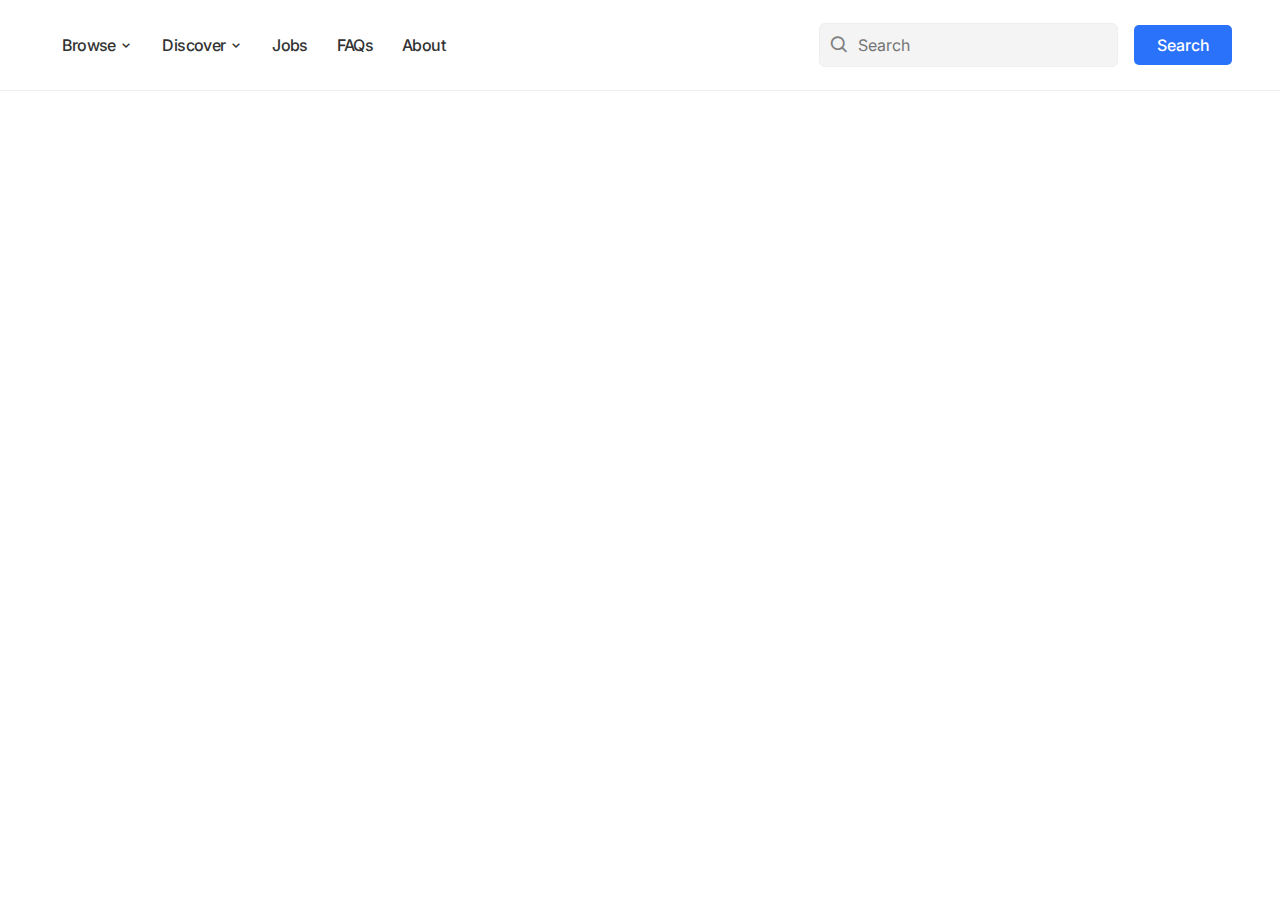
<file: Task 1/vikas shinde/index.html>
<!DOCTYPE html>
<html lang="en">
  <head>
    <meta charset="UTF-8" />
    <meta http-equiv="X-UA-Compatible" content="IE=edge" />
    <meta name="viewport" content="width=device-width, initial-scale=1.0" />
    <link rel="stylesheet" href="style.css" />
    <link
      href="https://unpkg.com/boxicons@2.1.4/css/boxicons.min.css"
      rel="stylesheet"
    />
    <title>Navigation Bar with Propdown Menu</title>
  </head>
  <body>
    <header id="nav-menu" aria-label="navigation bar">
      <div class="container">
        <div class="nav-start">
          <nav class="menu">
            <ul class="menu-bar">
              <li>
                <button
                  class="nav-link dropdown-btn"
                  data-dropdown="dropdown1"
                  aria-haspopup="true"
                  aria-expanded="false"
                  aria-label="browse"
                >
                  Browse
                  <i class="bx bx-chevron-down" aria-hidden="true"></i>
                </button>
                <div id="dropdown1" class="dropdown">
                  <ul role="menu">
                    <li role="menuitem">
                      <a class="dropdown-link" href="#best-of-the-day">
                        <img src="./assets/icons/botd.svg" class="icon" />
                        <div>
                          <span class="dropdown-link-title"
                            >Best of the day</span
                          >
                          <p>Shorts featured today by curators</p>
                        </div>
                      </a>
                    </li>
                    <li role="menuitem">
                      <a class="dropdown-link" href="#featured-streams">
                        <img src="./assets/icons/fs.svg" class="icon" />
                        <div>
                          <span class="dropdown-link-title"
                            >Featured Streams</span
                          >
                          <p>Leading creatives livestreams</p>
                        </div>
                      </a>
                    </li>
                    <li role="menuitem">
                      <a class="dropdown-link" href="#subscriptions">
                        <img src="./assets/icons/sp.svg" class="icon" />
                        <div>
                          <span class="dropdown-link-title">Subscriptions</span>
                          <p>Gain exclusive access</p>
                        </div>
                      </a>
                    </li>
                    <li role="menuitem">
                      <a class="dropdown-link" href="#creative-feed">
                        <img src="./assets/icons/cf.svg" class="icon" />
                        <div>
                          <span class="dropdown-link-title">Creative Feed</span>
                          <p>See trending creations</p>
                        </div>
                      </a>
                    </li>
                  </ul>

                  <ul role="menu">
                    <li class="dropdown-title">
                      <span class="dropdown-link-title">Browse by apps</span>
                    </li>
                    <li role="menuitem">
                      <a class="dropdown-link" href="#adobe-xd">
                        <img src="./assets/icons/xd.svg" />
                        Adobe XD
                      </a>
                    </li>
                    <li role="menuitem">
                      <a class="dropdown-link" href="#after-effect">
                        <img src="./assets/icons/ae.svg" />
                        After Effect
                      </a>
                    </li>
                    <li role="menuitem">
                      <a class="dropdown-link" href="#sketch">
                        <img src="./assets/icons/sketch.svg" />
                        Sketch
                      </a>
                    </li>
                    <li role="menuitem">
                      <a class="dropdown-link" href="#indesign">
                        <img src="./assets/icons/indesign.svg" />
                        Indesign
                      </a>
                    </li>
                    <li role="menuitem">
                      <a class="dropdown-link" href="#figma">
                        <img src="./assets/icons/figma.svg" />
                        Figma
                      </a>
                    </li>
                  </ul>
                </div>
              </li>
              <li>
                <button
                  class="nav-link dropdown-btn"
                  data-dropdown="dropdown2"
                  aria-haspopup="true"
                  aria-expanded="false"
                  aria-label="discover"
                >
                  Discover
                  <i class="bx bx-chevron-down" aria-hidden="true"></i>
                </button>
                <div id="dropdown2" class="dropdown">
                  <ul role="menu">
                    <li>
                      <span class="dropdown-link-title">Browse Categories</span>
                    </li>
                    <li role="menuitem">
                      <a class="dropdown-link" href="#branding">Branding</a>
                    </li>
                    <li role="menuitem">
                      <a class="dropdown-link" href="#illustrations"
                        >Illustration</a
                      >
                    </li>
                  </ul>
                  <ul role="menu">
                    <li>
                      <span class="dropdown-link-title">Download App</span>
                    </li>
                    <li role="menuitem">
                      <a class="dropdown-link" href="#mac-windows"
                        >MacOS & Windows</a
                      >
                    </li>
                    <li role="menuitem">
                      <a class="dropdown-link" href="#linux">Linux</a>
                    </li>
                  </ul>
                </div>
              </li>
              <li><a class="nav-link" href="/">Jobs</a></li>
              <li><a class="nav-link" href="/">FAQs</a></li>
              <li><a class="nav-link" href="/">About</a></li>
            </ul>
          </nav>
        </div>
        <div class="nav-end">
          <div class="right-container">
            <form class="search" role="search">
              <input type="search" name="search" placeholder="Search" />
              <i class="bx bx-search" aria-hidden="true"></i>
            </form>
            </a>
            <button class="btn btn-primary">Search</button>
          </div>

          <button
            id="hamburger"
            aria-label="hamburger"
            aria-haspopup="true"
            aria-expanded="false"
          >
            <i class="bx bx-menu" aria-hidden="true"></i>
          </button>
        </div>
      </div>
    </header>
    <script src="script.js"></script>
  </body>
</html>
</file>
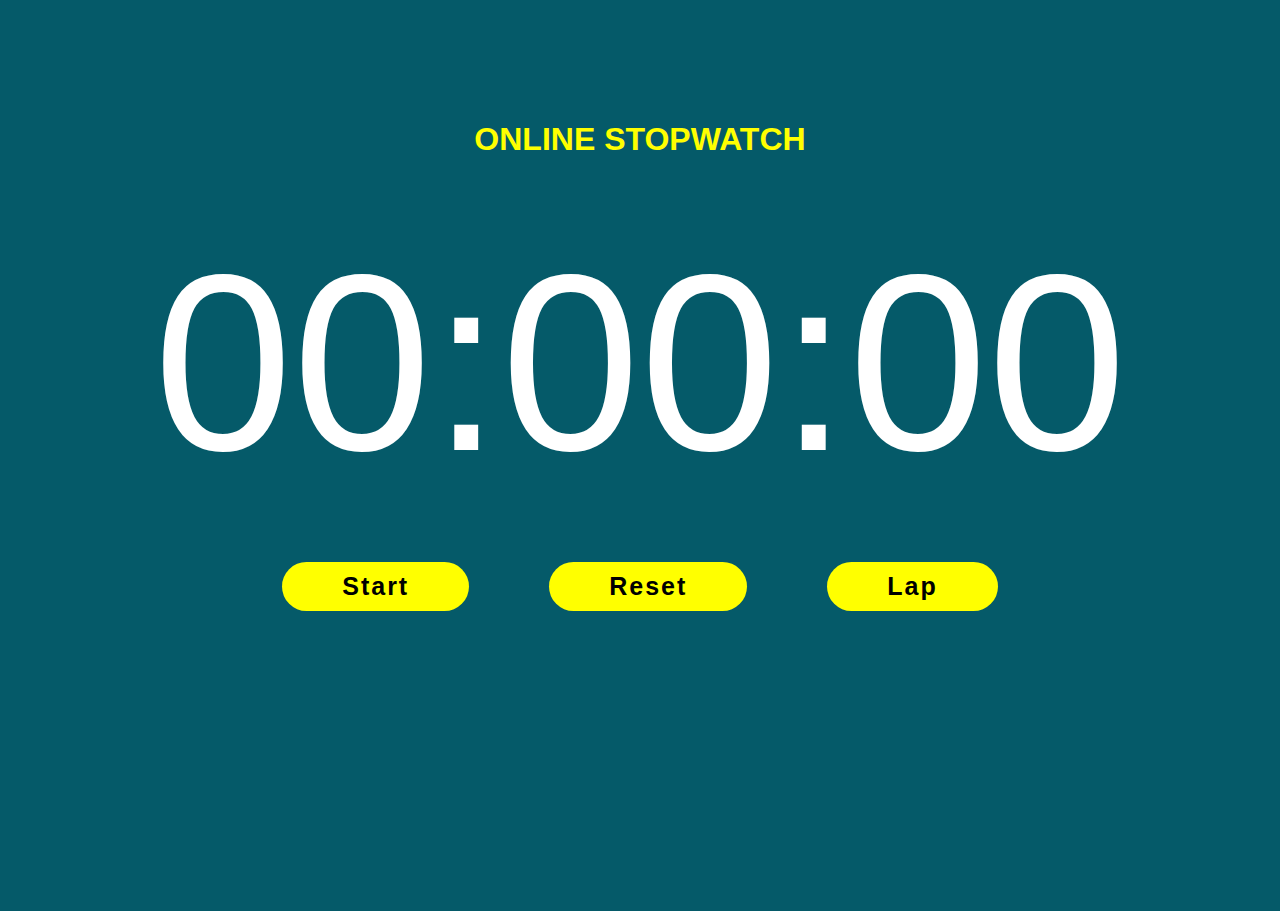
<file: Task 2/Vikas Task 2/index.html>
<!DOCTYPE html>
<html lang="en">
<head>
  <meta charset="UTF-8">
  <meta name="viewport" content="width=device-width, initial-scale=1.0">
  <title>Stopwatch</title>
  <link rel="stylesheet" href="style.css">
</head>
<body>
  <h1>ONLINE STOPWATCH</h1>
  <div class="stopwatch-container">
    <div class="stopwatch-display" id="display">00:00:00</div>
  <div class="button">
    <button class="btn" onclick="startStop()">Start</button>
    <button class="btn" onclick="reset()">Reset</button>
    <button class="btn" onclick="lap()">Lap</button>
  </div>
    <div class="lap-times" id="lapTimes"></div>
  </div>
  <script src="script.js"></script>
</body>
</html>
</file>
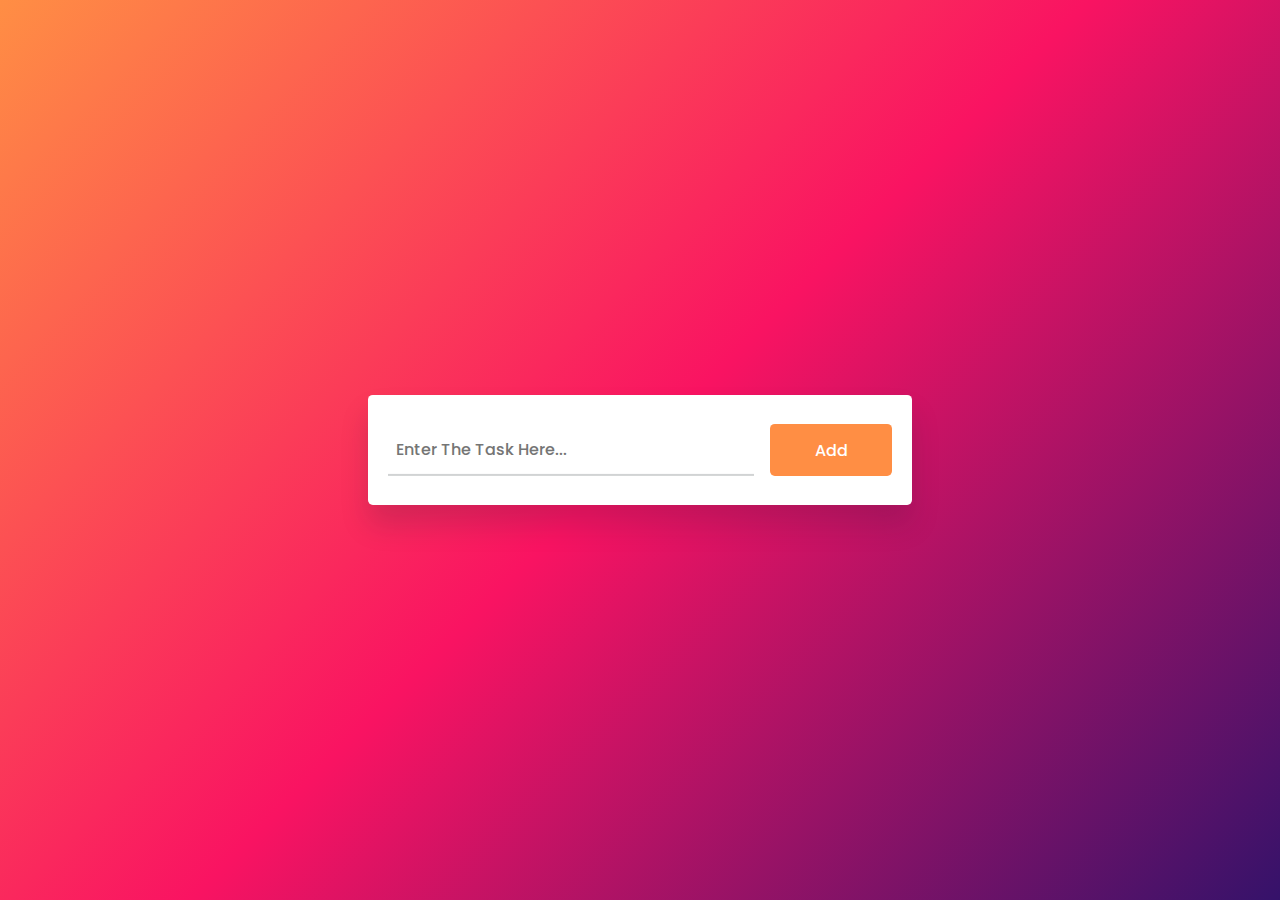
<file: Task 4/Vikas Task 4/index.html>
<!DOCTYPE html>
<html lang="en">
  <head>
    <meta name="viewport" content="width=device-width, initial-scale=1.0" />
    <title>To Do List</title>
    <link rel = "icon" href = "images/icon.png" type = "image/x-icon">
    <!-- Font Awesome Icons -->
    <link
      rel="stylesheet"
      href="https://cdnjs.cloudflare.com/ajax/libs/font-awesome/6.2.0/css/all.min.css"
    />
    <!-- Google Fonts -->
    <link
      href="https://fonts.googleapis.com/css2?family=Poppins:wght@400;500&display=swap"
      rel="stylesheet"
    />
    <!-- Stylesheet -->
    <link rel="stylesheet" href="style.css" />
  </head>
  <body>
    <div class="container">
      <div id="new-task">
        <input type="text" placeholder="Enter The Task Here..." />
        <button id="push">Add</button>
      </div>
      <div id="tasks"></div>
    </div>
    
    <!-- Script -->
    <script src="script.js"></script>
  </body>
</html>
</file>
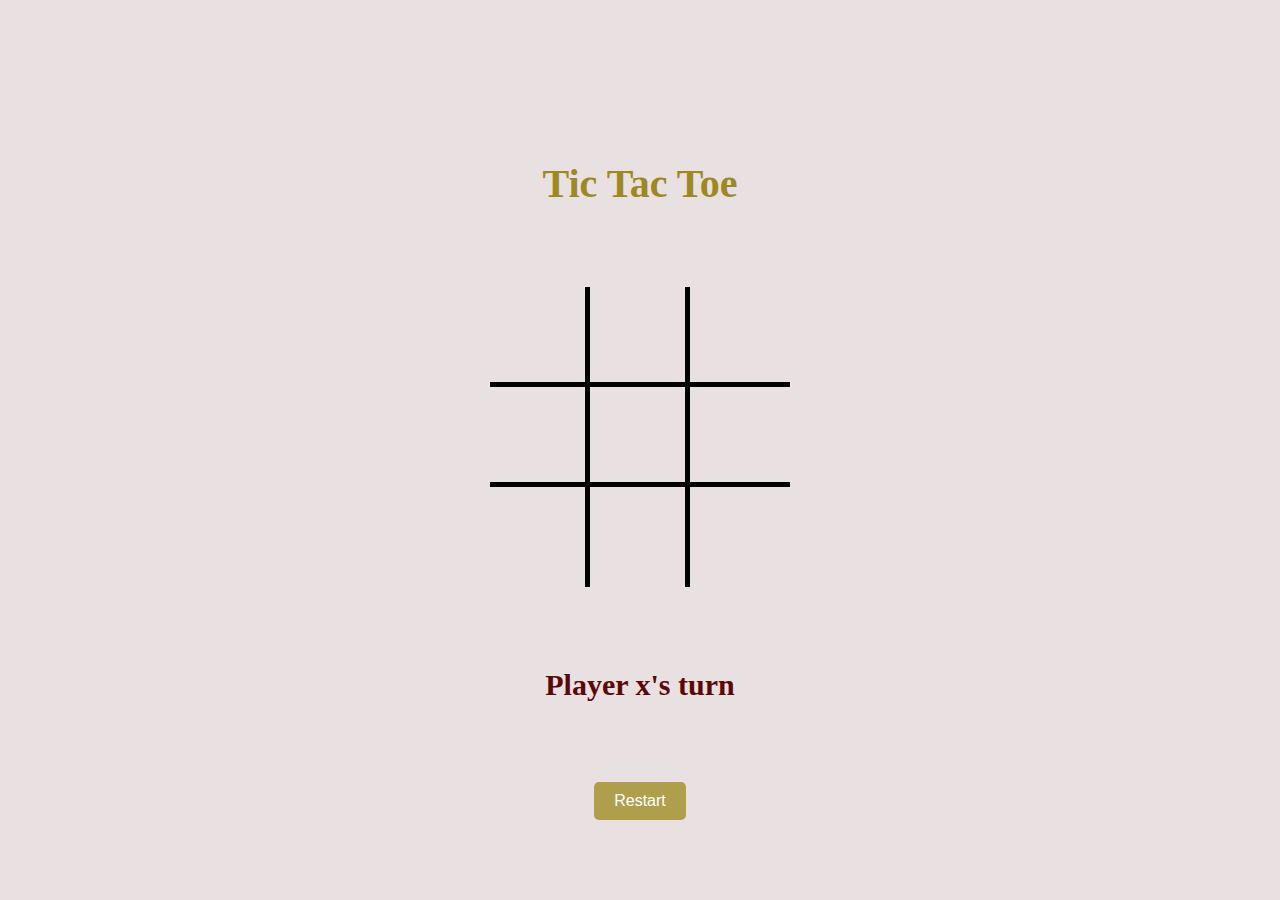
<file: Task 3/Vikas Task 3/tic-tac-toe game/index.html>
<!DOCTYPE html>
<html lang="en">

<head>
    <meta charset="UTF-8">
    <meta name="viewport" content="width=device-width, initial-scale=1.0">
    <title>Tic Tac Toe Game</title>
    <link rel="stylesheet" href="assets/style.css">
    <link rel="shortcut icon" href="assets/tic-tac-toe-hand-drawn-game.png" type="image/x-icon" />
    <script src="assets/script.js" defer></script>
</head>

<body>
    <div class="gameContainer"></div>
    <h1>Tic Tac Toe</h1>
    <div class="board">
        <div class="cell cell-content"></div>
        <div class="cell cell-content"></div>
        <div class="cell cell-content"></div>
        <div class="cell cell-content"></div>
        <div class="cell cell-content"></div>
        <div class="cell cell-content"></div>
        <div class="cell cell-content"></div>
        <div class="cell cell-content"></div>
        <div class="cell cell-content"></div>
    </div>
    <h2 class="statusText"></h2>
    <button class="restartBtn">Restart</button>
</body>
</html>
</file>
<file: Task 1/vikas shinde/style.css>
/* style.css */
@import url("https://fonts.googleapis.com/css2?family=Inter:wght@200;300;400;500;600;700&display=swap");

* {
  margin: 0;
  padding: 0;
  box-sizing: border-box;
  font-family: "Inter", sans-serif;
}

:root {
  --dark-grey: #333333;
  --medium-grey: #636363;
  --light-grey: #eeeeee;
  --ash: #f4f4f4;
  --primary-color: #2b72fb;
  --white: white;
  --border: 1px solid var(--light-grey);
  --shadow: rgba(0, 0, 0, 0.05) 0px 6px 24px 0px,
    rgba(0, 0, 0, 0.08) 0px 0px 0px 1px;
}

body {
  font-family: inherit;
  background-color: var(--white);
  color: var(--dark-grey);
  letter-spacing: -0.4px;
}

ul {
  list-style: none;
}

a {
  text-decoration: none;
  color: inherit;
}

button {
  border: none;
  background-color: transparent;
  cursor: pointer;
  color: inherit;
}

.btn {
  display: block;
  background-color: var(--primary-color);
  color: var(--white);
  text-align: center;
  padding: 0.6rem 1.4rem;
  font-size: 1rem;
  font-weight: 500;
  border-radius: 5px;
}

.icon {
  padding: 0.5rem;
  background-color: var(--light-grey);
  border-radius: 10px;
}

.logo {
  margin-right: 1.5rem;
}

#nav-menu {
  border-bottom: var(--border);
}

.container {
  display: flex;
  align-items: center;
  justify-content: space-between;
  max-width: 1600px;
  margin: 0 auto;
  column-gap: 2rem;
  height: 90px;
  padding: 1.2rem 3rem;
}

.menu {
  position: relative;
  background: var(--white);
}

.menu-bar li:first-child .dropdown {
  flex-direction: initial;
  min-width: 480px;
}

.menu-bar li:first-child ul:nth-child(1) {
  border-right: var(--border);
}

.menu-bar li:nth-child(n + 2) ul:nth-child(1) {
  border-bottom: var(--border);
}

.menu-bar .dropdown-link-title {
  font-weight: 600;
}

.menu-bar .nav-link {
  font-size: 1rem;
  font-weight: 500;
  letter-spacing: -0.6px;
  padding: 0.3rem;
  min-width: 60px;
  margin: 0 0.6rem;
}

.menu-bar .nav-link:hover,
.dropdown-link:hover {
  color: var(--primary-color);
}

.nav-start,
.nav-end,
.menu-bar,
.right-container,
.right-container .search {
  display: flex;
  align-items: center;
}

.dropdown {
  display: flex;
  flex-direction: column;
  min-width: 230px;
  background-color: var(--white);
  border-radius: 10px;
  position: absolute;
  top: 36px;
  z-index: 1;
  visibility: hidden;
  opacity: 0;
  transform: scale(0.97) translateX(-5px);
  transition: 0.1s ease-in-out;
  box-shadow: var(--shadow);
}

.dropdown.active {
  visibility: visible;
  opacity: 1;
  transform: scale(1) translateX(5px);
}

.dropdown ul {
  display: flex;
  flex-direction: column;
  gap: 0.5rem;
  padding: 1.2rem;
  font-size: 0.95rem;
}

.dropdown-btn {
  display: flex;
  align-items: center;
  justify-content: space-between;
  gap: 0.15rem;
}

.dropdown-link {
  display: flex;
  gap: 0.5rem;
  padding: 0.5rem 0;
  border-radius: 7px;
  transition: 0.1s ease-in-out;
}

.dropdown-link p {
  font-size: 0.8rem;
  color: var(--medium-grey);
}

.right-container {
  display: flex;
  align-items: center;
  column-gap: 1rem;
}

.right-container .search {
  position: relative;
}

.right-container img {
  border-radius: 50%;
}

.search input {
  background-color: var(--ash);
  border: none;
  border-radius: 6px;
  padding: 0.7rem;
  padding-left: 2.4rem;
  font-size: 16px;
  width: 100%;
  border: var(--border);
}

.search .bx-search {
  position: absolute;
  left: 10px;
  top: 50%;
  font-size: 1.3rem;
  transform: translateY(-50%);
  opacity: 0.6;
}

#hamburger {
  display: none;
  padding: 0.1rem;
  margin-left: 1rem;
  font-size: 1.9rem;
}

@media (max-width: 1100px) {
  #hamburger {
    display: block;
  }

  .container {
    padding: 1.2rem;
  }

  .menu {
    display: none;
    position: absolute;
    top: 87px;
    left: 0;
    min-height: 100vh;
    width: 100vw;
  }

  .menu-bar li:first-child ul:nth-child(1) {
    border-right: none;
    border-bottom: var(--border);
  }

  .dropdown {
    display: none;
    min-width: 100%;
    border: none !important;
    border-radius: 5px;
    position: static;
    top: 0;
    left: 0;
    visibility: visible;
    opacity: 1;
    transform: none;
    box-shadow: none;
  }

  .menu.show,
  .dropdown.active {
    display: block;
  }

  .dropdown ul {
    padding-left: 0.3rem;
  }

  .menu-bar {
    display: flex;
    flex-direction: column;
    align-items: stretch;
    row-gap: 1rem;
    padding: 1rem;
  }

  .menu-bar .nav-link {
    display: flex;
    justify-content: space-between;
    width: 100%;
    font-weight: 600;
    font-size: 1.2rem;
    margin: 0;
  }

  .menu-bar li:first-child .dropdown {
    min-width: 100%;
  }

  .menu-bar > li:not(:last-child) {
    padding-bottom: 0.5rem;
    border-bottom: var(--border);
  }
}

@media (max-width: 600px) {
  .right-container {
    display: none;
  }
}
</file>
<file: Task 2/Vikas Task 2/style.css>
body {
    font-family: Arial, sans-serif;
    text-align: center;

  
   background-color: rgb(5, 90, 105);
    background-repeat: repeat;
    min-height: 98vh;
  }
  h1{
    color: yellow;
    padding-top: 100px;
  }
  .stopwatch-container {
    margin: 0 auto;
    width: 1100px;
    height: 300px;
    background-color:transparent;
    padding: 10px;
    border-radius: 10px;
   
  }
  
  .stopwatch-display {
    font-size: 250px;
    padding: 30px;
    border: 0px solid #ccc;
    margin-bottom: 20px;
    border-radius: 5px;
    color: white;
  }
  
  .button{
    display: flex;
    align-items: center;
    justify-content: center;
    gap: 70px;
  }
  .btn {
    margin: 5px;
    padding: 10px 60px;
    font-size: 16px;
    cursor: pointer;
    background-color:yellow;
    color:black;
    border: none;
    border-radius: 25px;
    font-size: 25px;
    font-weight: 600;
    letter-spacing: 2px;
  }
  
  .btn:hover {
    background-color: #f7f8f9;
    color: black;
  }
  
  .lap-times {
    text-align: center;
    font-size: 20px;
    color: white;
  }
  
  .lap-times p {
    margin: 5px 0;
  }
</file>
<file: Task 4/Vikas Task 4/style.css>
* {
    padding: 0;
    margin: 0;
    box-sizing: border-box;
  }
  body {
    height: 100vh;
    background: linear-gradient(
        135deg,
        #ff8e44,
        #f91362,
        #35126a
    );
  }
  .container {
    width: 90%;
    max-width: 34em;
    position: absolute;
    transform: translate(-50%, -50%);
    top: 50%;
    left: 50%;
  }
  #new-task {
    position: relative;
    background-color: #ffffff;
    padding: 1.8em 1.25em;
    border-radius: 0.3em;
    box-shadow: 0 1.25em 1.8em rgba(1, 24, 48, 0.15);
    display: grid;
    grid-template-columns: 9fr 3fr;
    gap: 1em;
  }
  #new-task input {
    font-family: "Poppins", sans-serif;
    font-size: 1em;
    border: none;
    border-bottom: 2px solid #d1d3d4;
    padding: 0.8em 0.5em;
    color: #111111;
    font-weight: 500;
  }
  #new-task input:focus {
    outline: none;
    border-color: #ff8e44;
  }
  #new-task button {
    font-family: "Poppins", sans-serif;
    font-weight: 500;
    font-size: 1em;
    background-color: #ff8e44;
    color: #ffffff;
    outline: none;
    border: none;
    border-radius: 0.3em;
    cursor: pointer;
  }
  #tasks {
    background-color: #ffffff;
    position: relative;
    padding: 1.8em 1.25em;
    margin-top: 3.8em;
    width: 100%;
    box-shadow: 0 1.25em 1.8em rgba(1, 24, 48, 0.15);
    border-radius: 0.6em;
  }
  .task {
    background-color: #ffffff;
    padding: 0.3em 0.6em;
    margin-top: 0.6em;
    display: flex;
    align-items: center;
    border-bottom: 2px solid #d1d3d4;
    cursor: pointer;
  }
  .task span {
    font-family: "Poppins", sans-serif;
    font-size: 0.9em;
    font-weight: 400;
  }
  .task button {
    color: #ffffff;
    padding: 0.8em 0;
    width: 2.8em;
    border-radius: 0.3em;
    border: none;
    outline: none;
    cursor: pointer;
  }
  .delete {
    background-color: #f91362;
  }
  .edit {
    background-color: #35126a;
    margin-left: auto;
    margin-right: 3em;
  }
  .completed {
    text-decoration: line-through;
  }

  .social-icons {
    display: flex;
    gap: 10px; /* Adjust the gap between social icons */
    position: absolute;
    bottom: 20px; /* Adjust the distance from the bottom */
    z-index: 4;
    left: 46.5%;
  }
  
  .social-icons img {
    width: 40px; /* Adjust the size of the icons */
    height: 40px;
    transition: transform 0.2s ease; /* Add a smooth transition on hover */
  }
  
  .social-icons img:hover {
    transform: translateY(-5px); /* Move the icons up slightly on hover */
  }
</file>
<file: Task 3/Vikas Task 3/tic-tac-toe game/assets/style.css>
* {
  margin: 0;
  padding: 0;
}

html,
body {
  height: 100%;
}

h1 {
  font-size: 40px;
  color: #9e8824;
}
body {
  font-family: "Permanent Marker", cursive;
  display: flex;
  flex-direction: column;
  justify-content: space-evenly;
  align-items: center;
  background-color: #e9e1e1;
}

.board {
  width: 300px;
  height: 300px;
  display: grid;
  grid-template-columns: repeat(3, 1fr);
  grid-template-rows: repeat(3, 1fr);
}

.cell {
  font-size: 4rem;
  border-bottom: 5px solid black;
  border-right: 5px solid black;
  text-align: center;
  text-transform: lowercase;
  cursor: pointer;
  user-select: none;
}

.cell:nth-child(3n) {
  border-right: none;
}

.cell:nth-child(n + 7) {
  border-bottom: none;
}

.statusText {
  font-size: 30px;
  color: rgb(92, 8, 8);
}

.restartBtn {
  background-color: #af9e4c;
  color: white;
  border: none;
  padding: 10px 20px;
  text-align: center;
  text-decoration: none;
  display: inline-block;
  font-size: 16px;
  border-radius: 5px;
  cursor: pointer;
  transition: background-color 0.3s ease-in-out;
}

.restartBtn:hover {
  background-color: #8a7924;
}
</file>
